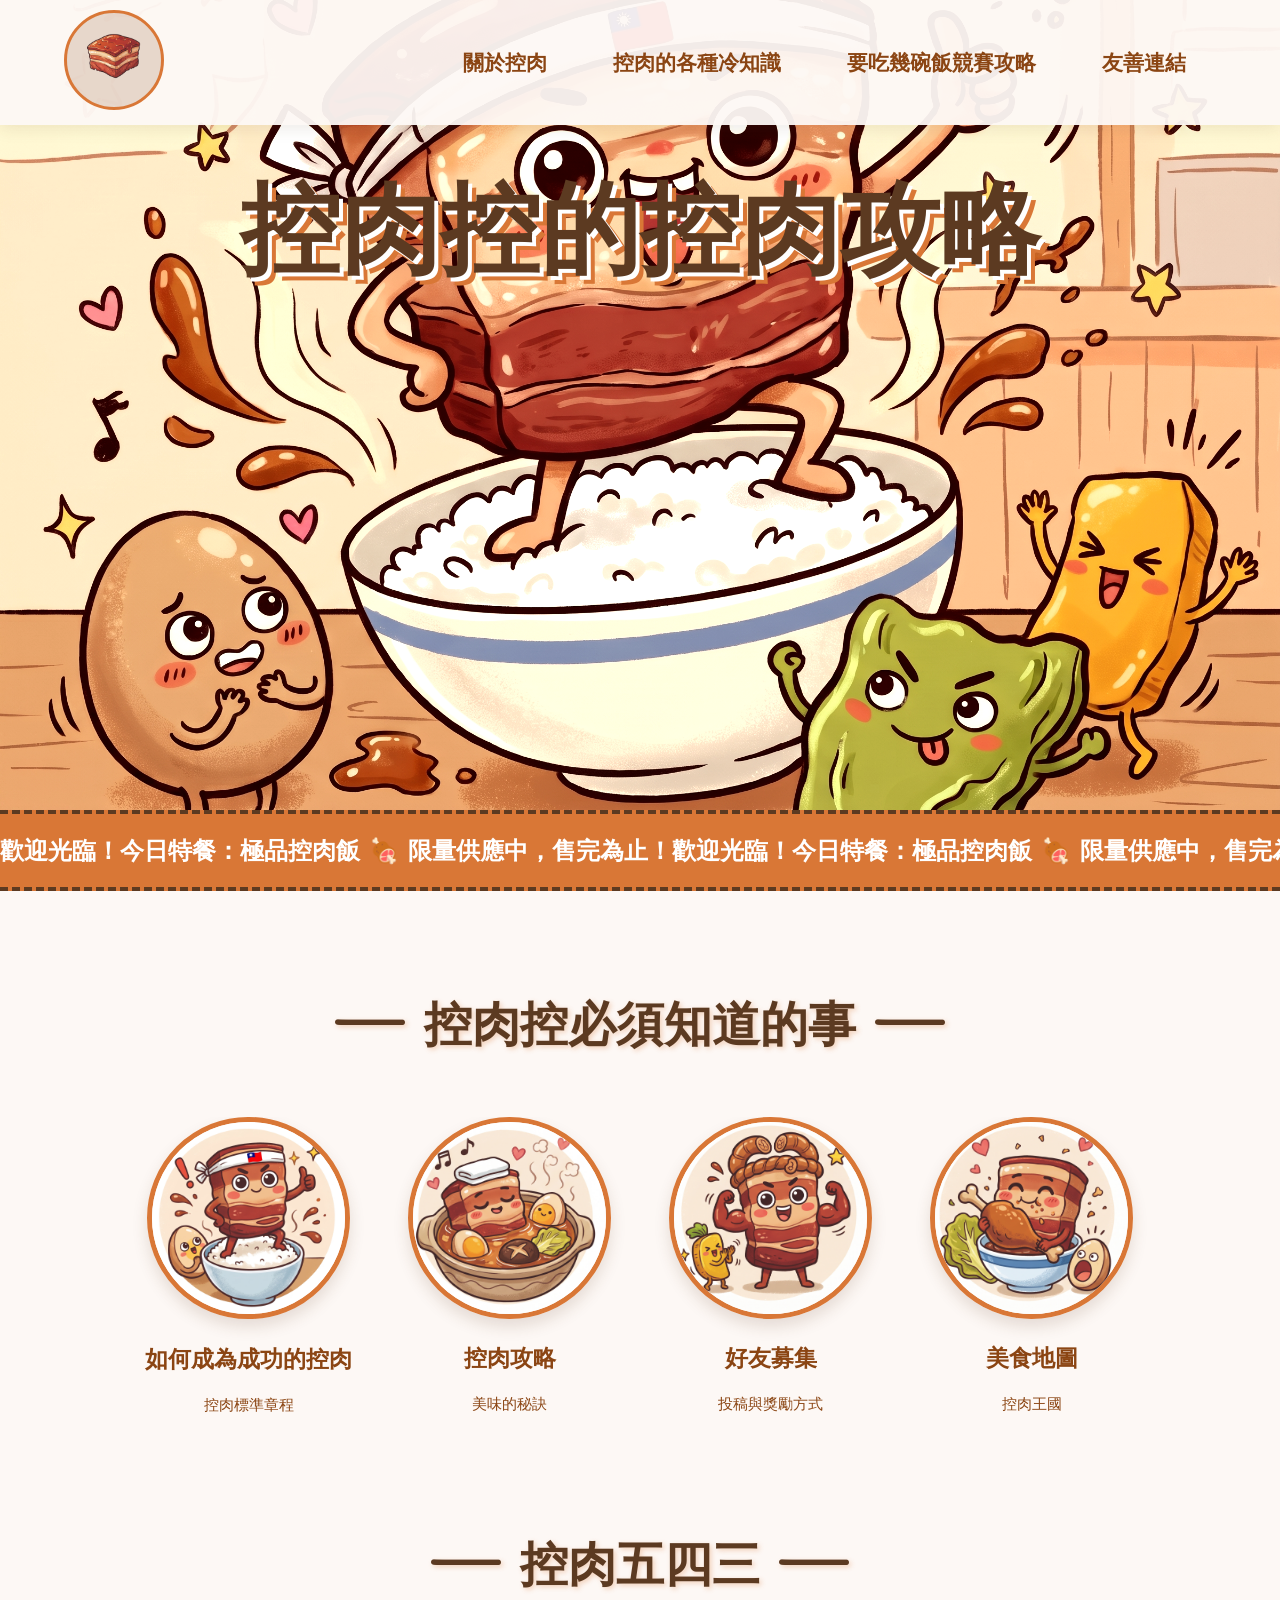
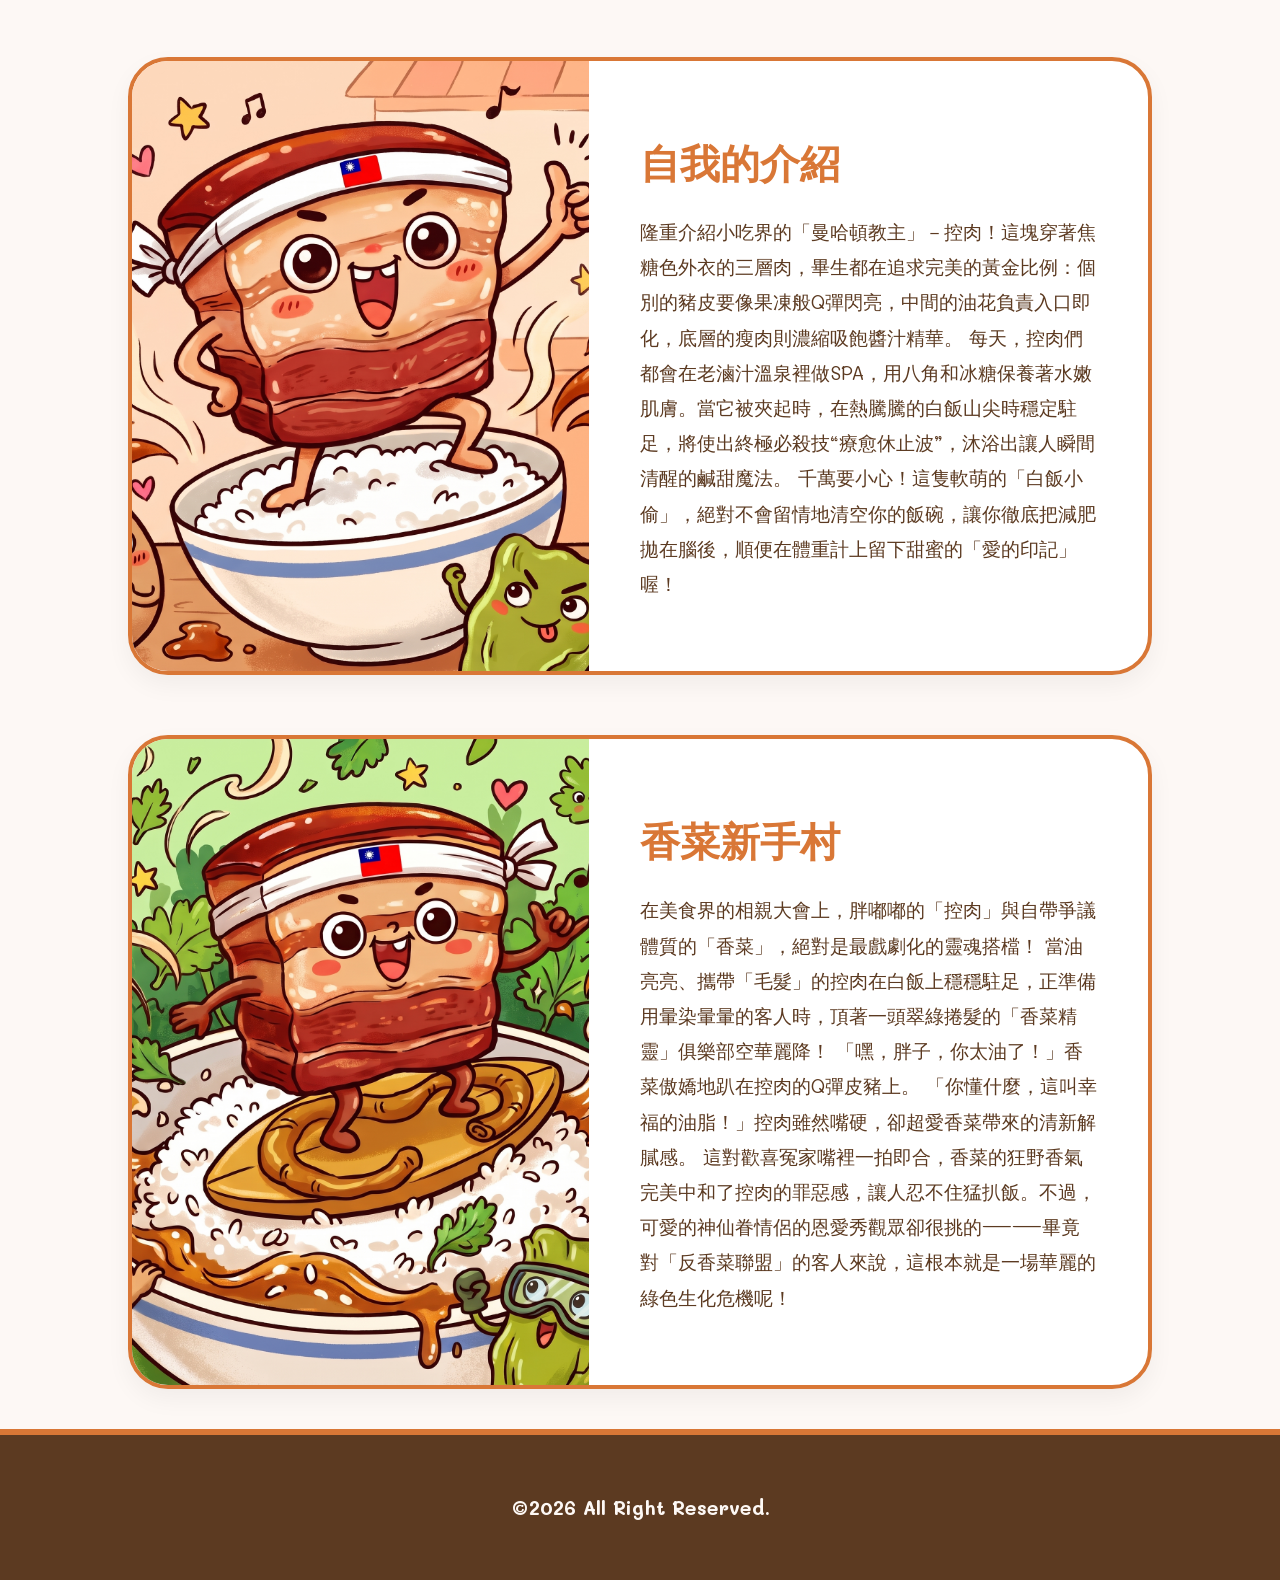
<file: index.html>
<!doctype html> <!-- 宣告這是一份 HTML5 格式的網頁文件，讓瀏覽器用正確的標準來解析 -->
<html> <!-- 網頁的根元素，所有網頁內容都被包在這個標籤裡面 -->

<head>
    <!-- 設定網頁的基本資訊與外部資源連結（此區塊的內容不會直接顯示在網頁畫面上） -->
    <meta charset="utf-8"> <!-- 設定網頁的字元編碼為 UTF-8，確保支援繁體中文等多國語言，避免亂碼 -->
    <title>portfolio</title> <!-- 設定網頁標題，會顯示在瀏覽器的分頁標籤上 -->
    <link rel="stylesheet" type="text/css" href="css/ex3.css"> <!-- 連結外部的 CSS 樣式表檔案，用來控制網頁的排版與外觀 -->
</head>

<body>
    <!-- 網頁的主體，所有讓使用者在瀏覽器視窗中看得到的可視內容都放在這裡 -->

    <!-- header：網頁的頁首區塊，通常包含商標（Logo）與主導覽列 -->
    <header>
        <div class="menu"> <!-- 建立一個區塊（div）用來包裝整個選單，方便用 CSS 設定寬度與對齊 -->
            
            <!-- logo 區塊：放置網站商標，並設定超連結，點擊後可連回首頁 -->
            <div class="logo">
                <a href="https://ex3-lovat.vercel.app/">
                    <img src="images/logo1.png" alt="網站Logo"> <!-- 顯示商標圖片 -->
                </a>
            </div>
            
            <!-- nav：導覽列（Navigation），用來放置網站的主要分頁連結 -->
            <nav>
                <a href="p2.html">關於控肉</a> <!-- a 標籤代表超連結，href 屬性設定點擊後要前往的網址或頁面 -->
                <a href="p1.html">控肉的各種冷知識</a>
                <a href="p1.html">要吃幾碗飯競賽攻略</a>
                <a href="p2.html">友善連結</a>
            </nav>
        </div>
    </header>

    <!-- hero：主視覺區塊，通常放置大張的橫幅圖片與網站最主要的大標題 -->
    <div class="hero">
        <img src="images/hero1.jpg" alt="hero"> <!-- 主視覺圖片 -->
        <h1>控肉控的控肉攻略</h1> <!-- h1 為網頁中層級最高、最重要的大標題 -->
    </div>

    <!-- marquee：跑馬燈區塊，用來顯示滾動的宣傳文字 -->
    <div class="marquee">
        <div class="marquee-track"> <!-- 用來製作 CSS 動畫滾動軌道的容器 -->
            <!-- 第一組文字 -->
            <div class="marquee-content">
                歡迎光臨！今日特餐：極品控肉飯 🍖 限量供應中，售完為止！
            </div>
            <!-- 第二組文字：為了讓 CSS 跑馬燈動畫無縫接軌迴圈，必須放置一組完全一樣的內容 -->
            <div class="marquee-content">
                歡迎光臨！今日特餐：極品控肉飯 🍖 限量供應中，售完為止！
            </div>
        </div>
    </div>

    <!-- card section：卡片導覽區塊，用 section 標籤來劃分一個具特定主題的內容區段 -->
    <section>
        <h1>— 控肉控必須知道的事 —</h1> <!-- 該區段的主題標題 -->
        
        <!-- card：個別的卡片區塊，包含圖片、標題與簡介，並且整張卡片包在 a 標籤內使其可點擊 -->
        <div class="card">
            <a href="p2.html">
                <img src="images/1.jpg" alt="卡片圖片">
                <h2>如何成為成功的控肉</h2> <!-- h2 為次級標題，層級在 h1 之下 -->
                <p>控肉標準章程</p> <!-- p 代表段落（Paragraph），用來放置一般說明的文字 -->
            </a>
        </div>

        <div class="card">
            <a href="p1.html">
                <img src="images/2.png">
                <h2>控肉攻略</h2>
                <p>美味的秘訣</p>
            </a>
        </div>

        <div class="card">
            <a href="p2.html">
                <img src="images/3.png">
                <h2>好友募集</h2>
                <p>投稿與獎勵方式</p>
            </a>
        </div>

        <div class="card">
            <a href="p1.html">
                <img src="images/4.png">
                <h2>美食地圖</h2>
                <p>控肉王國</p>
            </a>
        </div>
    </section>

    <!-- description section：文章介紹區塊 -->
    <section>
        <h1>— 控肉五四三 —</h1>
        
        <!-- article：代表一篇獨立、完整的文章或內容區塊 -->
        <article>
            <!-- a_left：文章的左側區塊，負責放置圖片與懸停時顯示的「More」按鈕 -->
            <div class="a_left">
                <img src="images/hero1.jpg" />
                <a href="p2.html">    
                    <div class="moreb">More</div> <!-- CSS 設計中隱藏的按鈕，滑鼠移入時才會出現 -->
                </a>
            </div>

            <!-- a_right：文章的右側區塊，負責放置文章標題與內文段落 -->
            <div class="a_right">
                <h2>自我的介紹</h2>
                <p>隆重介紹小吃界的「曼哈頓教主」－控肉！這塊穿著焦糖色外衣的三層肉，畢生都在追求完美的黃金比例：個別的豬皮要像果凍般Q彈閃亮，中間的油花負責入口即化，底層的瘦肉則濃縮吸飽醬汁精華。

每天，控肉們都會在老滷汁溫泉裡做SPA，用八角和冰糖保養著水嫩肌膚。當它被夾起時，在熱騰騰的白飯山尖時穩定駐足，將使出終極必殺技“療愈休止波”，沐浴出讓人瞬間清醒的鹹甜魔法。

千萬要小心！這隻軟萌的「白飯小偷」，絕對不會留情地清空你的飯碗，讓你徹底把減肥拋在腦後，順便在體重計上留下甜蜜的「愛的印記」喔！</p>
            </div>
        </article>

        <!-- 第二篇文章區塊，結構與上方 article 相同 -->
        <article>
            <div class="a_left">
                <img src="images/hero2.jpg" />
                <a href="p2.html">    
                    <div class="moreb">More</div>
                </a>
            </div>

            <div class="a_right">
                <h2>香菜新手村</h2>
                <p>在美食界的相親大會上，胖嘟嘟的「控肉」與自帶爭議體質的「香菜」，絕對是最戲劇化的靈魂搭檔！

當油亮亮、攜帶「毛髮」的控肉在白飯上穩穩駐足，正準備用暈染暈暈的客人時，頂著一頭翠綠捲髮的「香菜精靈」俱樂部空華麗降！

「嘿，胖子，你太油了！」香菜傲嬌地趴在控肉的Q彈皮豬上。 「你懂什麼，這叫幸福的油脂！」控肉雖然嘴硬，卻超愛香菜帶來的清新解膩感。

這對歡喜冤家嘴裡一拍即合，香菜的狂野香氣完美中和了控肉的罪惡感，讓人忍不住猛扒飯。不過，可愛的神仙眷情侶的恩愛秀觀眾卻很挑的——畢竟對「反香菜聯盟」的客人來說，這根本就是一場華麗的綠色生化危機呢！</p>
            </div>
        </article>
    </section>

    <!-- footer：網頁的頁尾區塊，通常放置版權聲明、聯絡資訊等次要資訊 -->
    <footer>
        &copy;2026 All Right Reserved. <!-- &copy; 是 HTML 實體字元，會在網頁上顯示為版權符號 © -->
    </footer>

</body>
</html>
</file>
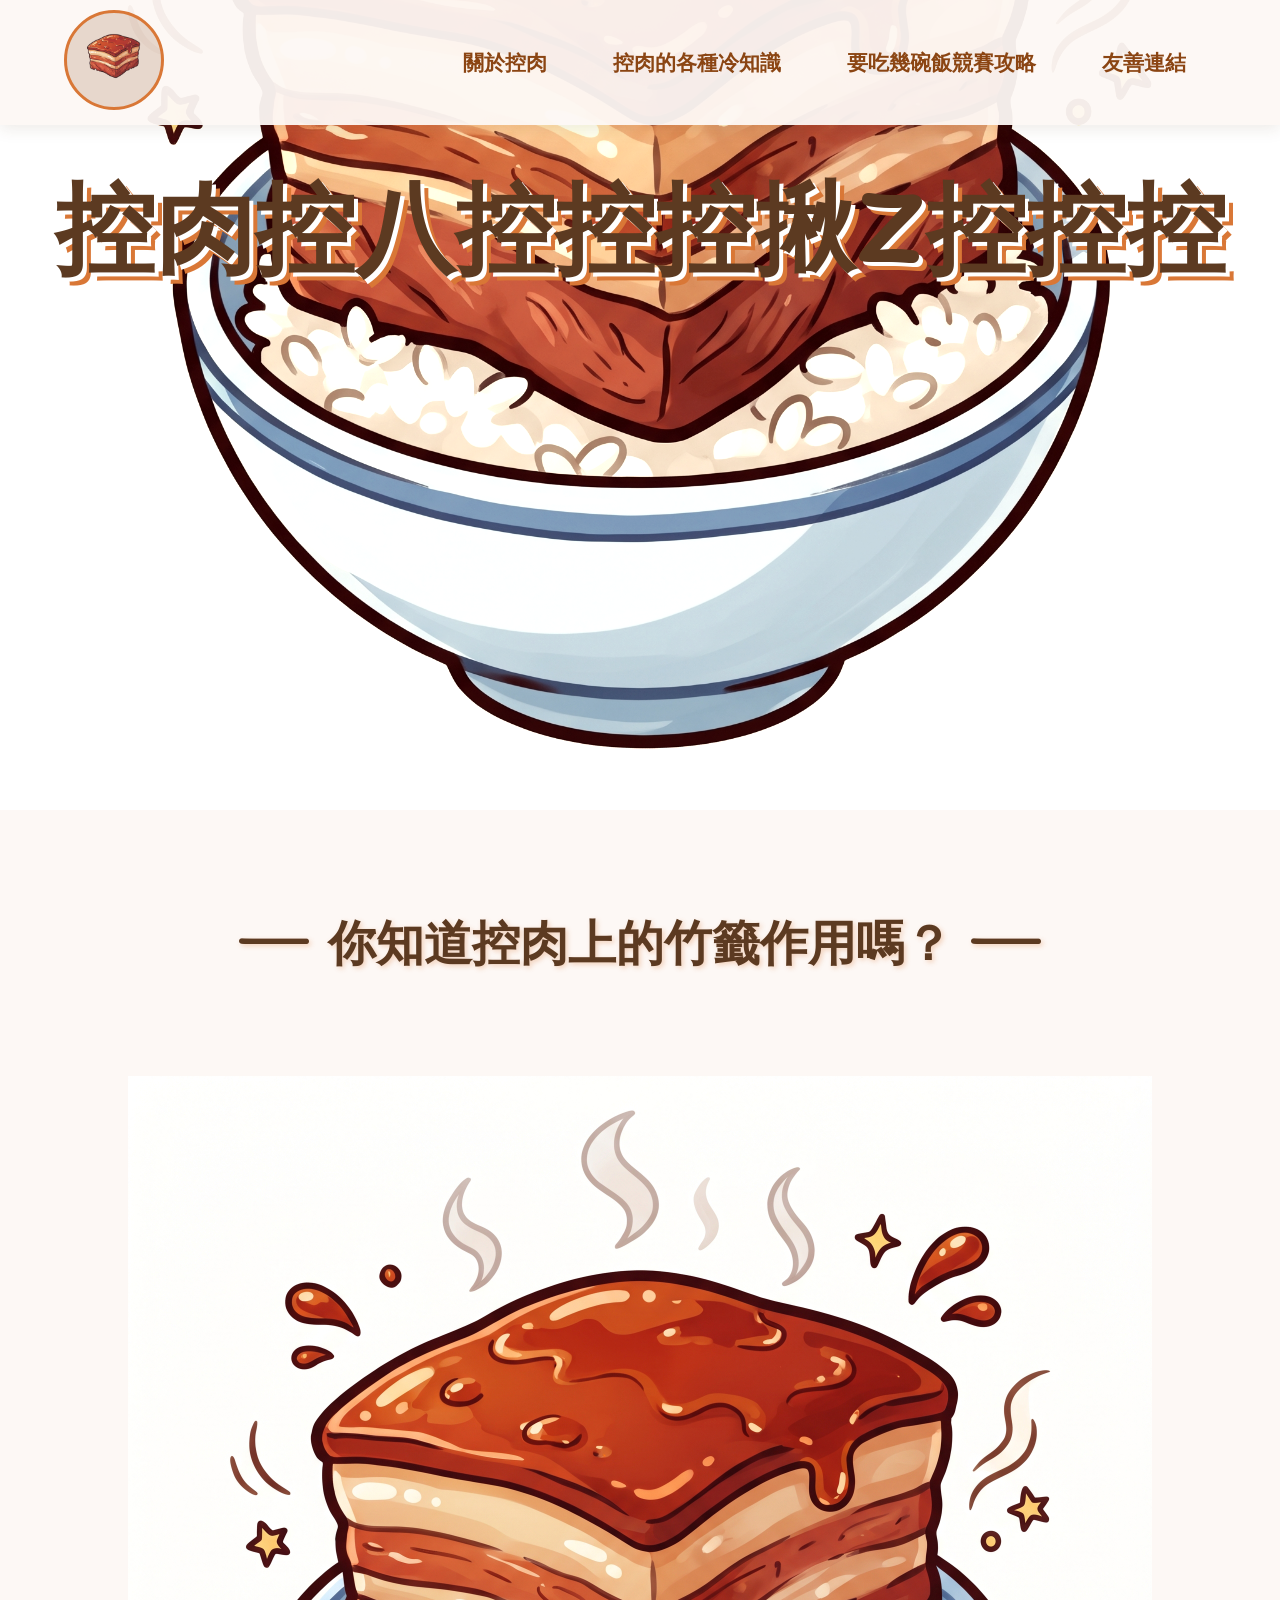
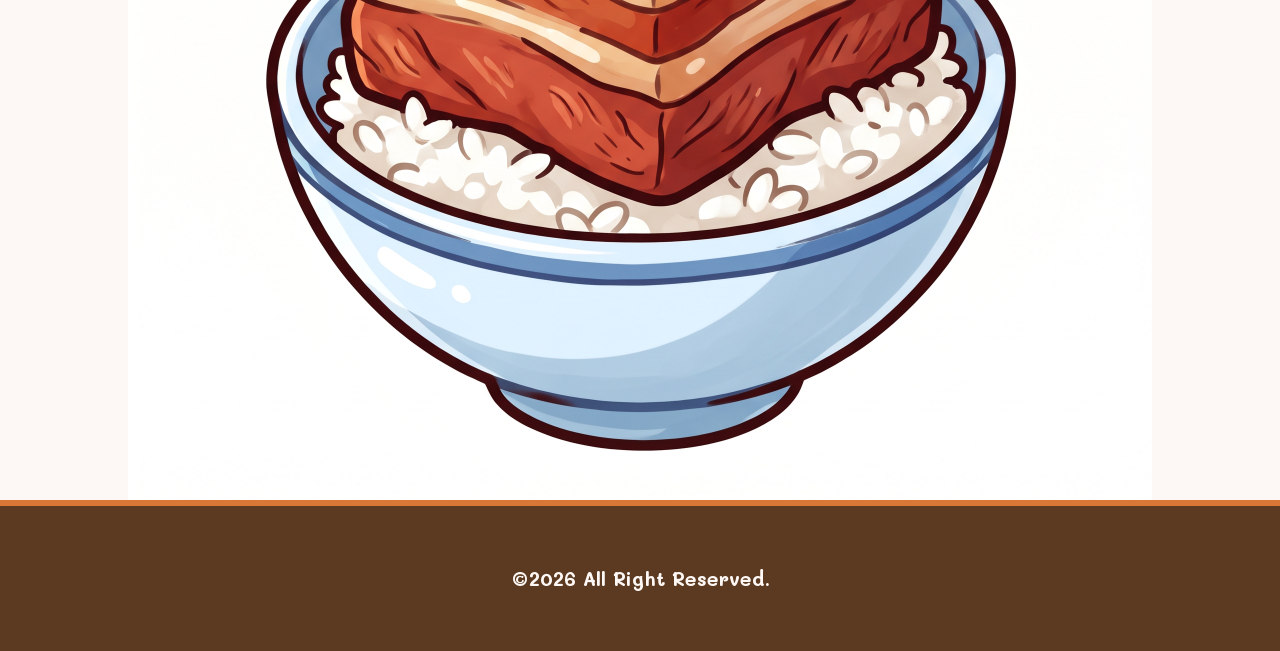
<file: p1.html>
<!doctype html>
<html>

<head><!--設定頁面基本資訊+外部連結-->
<meta charset="utf-8">
<title>portfolio</title>
<link rel="stylesheet" type="text/css" href="css/ex3.css">
</head>

<body><!--瀏覽器看得見的內容-->
<!--header-->
<header>
    <div class="menu">
        <!--logo-->
        <div class="logo">
            <a href="https://ex3-lovat.vercel.app/">
            <img src="images/logo1.png">
            </a>
        </div>
        <!--nav-->
        <nav>
            <a href="p2.html">關於控肉</a>
            <a href="p1.html">控肉的各種冷知識</a>
            <a href="p1.html">要吃幾碗飯競賽攻略</a>
            <a href="p2.html">友善連結</a>
        </nav>
    </div>
    
</header>

<!--hero-->
<div class="hero">
    <img src="images/logo1.jpg" alt="hero">
    <h1>控肉控八控控控揪Z控控控</h1>
</div>

<!--card section-->
<section>
    <h1>— 你知道控肉上的竹籤作用嗎？ —</h1>
       

</section>

<!--description section-->
<section>
    </article>

        <div class="a_left">
            <img src="images/logo1.jpg" />
            <a href="#">    
                <div class="moreb"></div>
            </a>
        </div>

    </article>

</section>

<!--footer-->
<footer>
&copy;2026 All Right Reserved.
</footer>

</body>
</html>
</file>
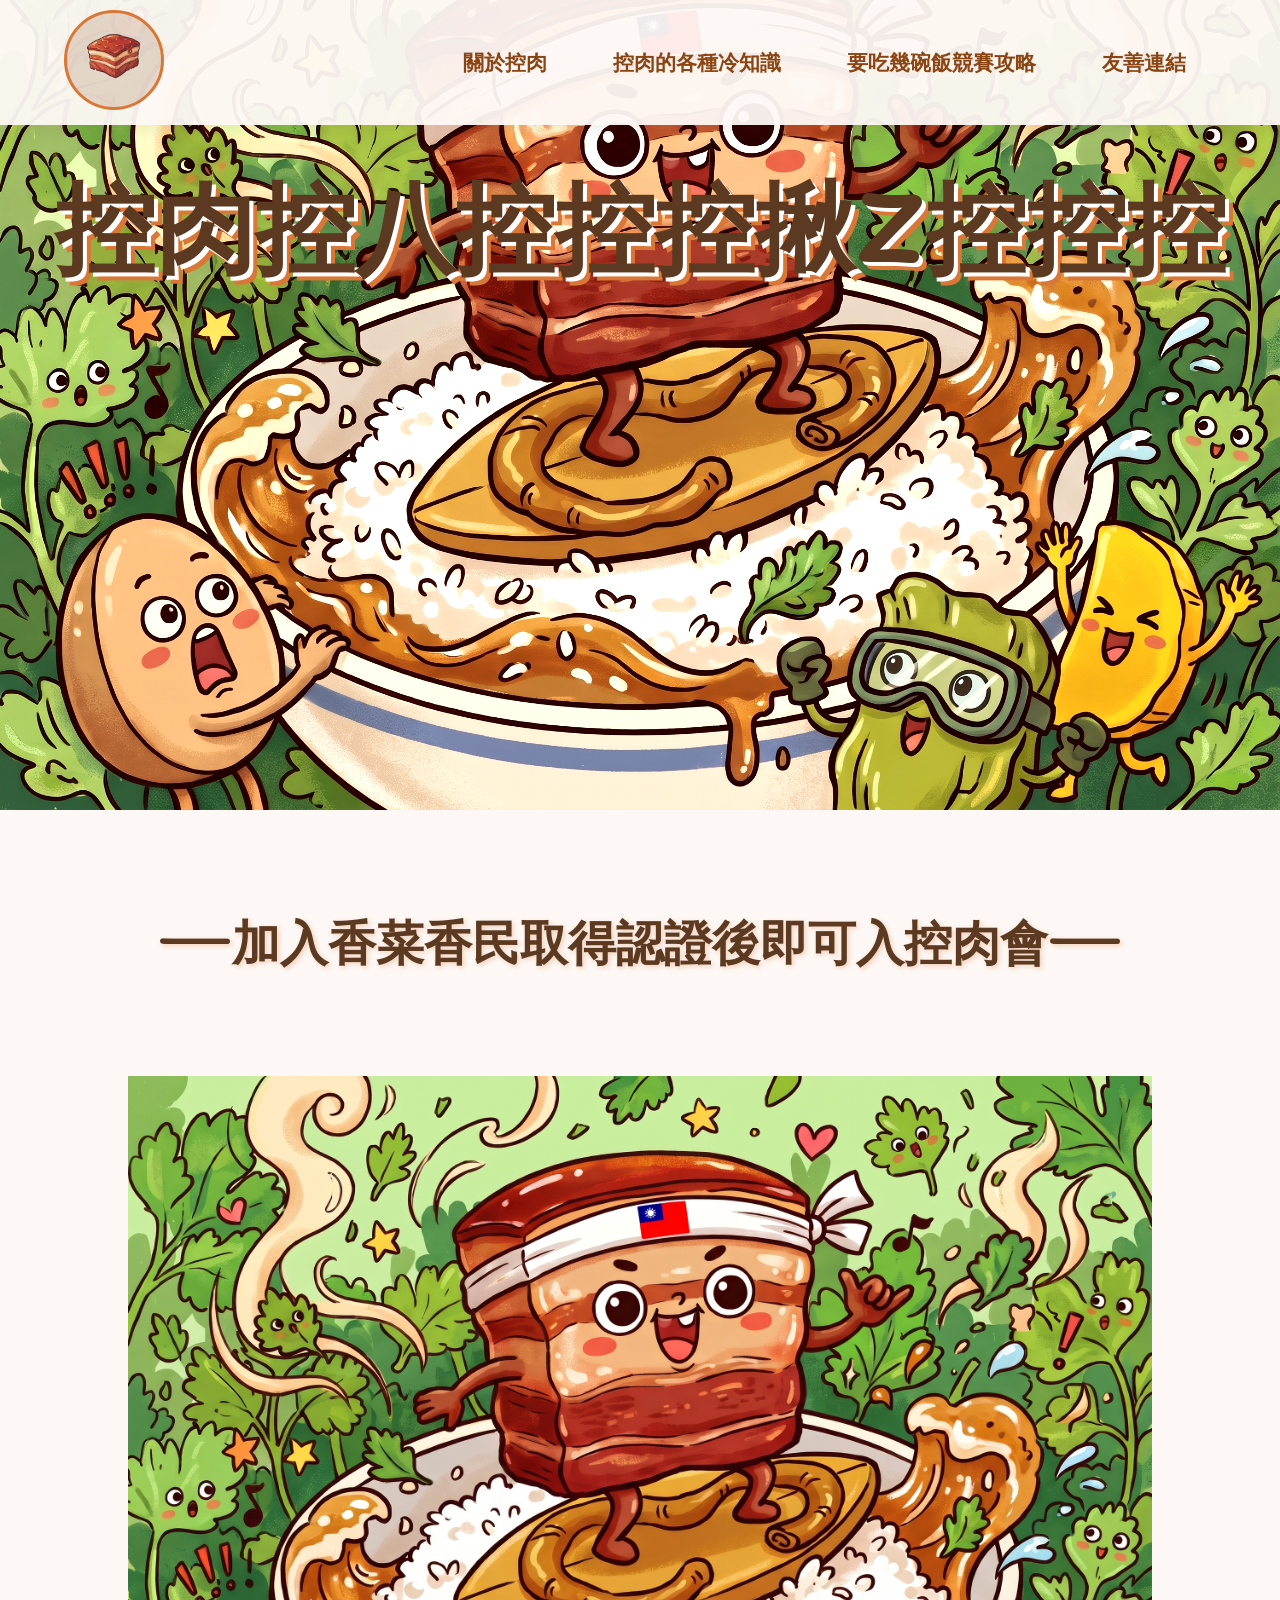
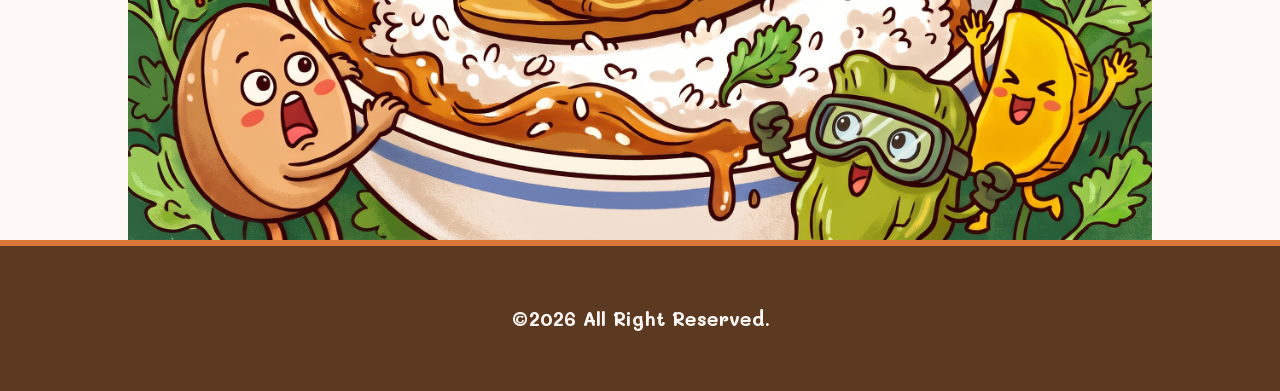
<file: p2.html>
<!doctype html>
<html>

<head><!--設定頁面基本資訊+外部連結-->
<meta charset="utf-8">
<title>portfolio</title>
<link rel="stylesheet" type="text/css" href="css/ex3.css">
</head>

<body><!--瀏覽器看得見的內容-->
<!--header-->
<header>
    <div class="menu">
        <!--logo-->
        <div class="logo">
            <a href="https://ex3-lovat.vercel.app/">
            <img src="images/logo1.png">
            </a>
        </div>
        <!--nav-->
        <nav>
            <a href="p2.html">關於控肉</a>
            <a href="p1.html">控肉的各種冷知識</a>
            <a href="p1.html">要吃幾碗飯競賽攻略</a>
            <a href="p2.html">友善連結</a>
        </nav>
    </div>
    
</header>

<!--hero-->
<div class="hero">
    <img src="images/hero2.jpg" alt="hero">
    <h1>控肉控八控控控揪Z控控控</h1>
</div>


<!--card section-->
<section>
    <h1>—加入香菜香民取得認證後即可入控肉會—</h1>
       

</section>

<!--description section-->
<section>
    </article>

        <div class="a_left">
            <img src="images/hero2.jpg" />
            <a href="#">    
                <div class="moreb"></div>
            </a>
        </div>

    </article>

</section>

<!--footer-->
<footer>
&copy;2026 All Right Reserved.
</footer>

</body>
</html>
</file>
<file: css/ex3.css>
/* =========================================
   字體匯入區塊
========================================= */
/* 導入 Google 字體：Mali 與 Nunito */
@import url('https://fonts.googleapis.com/css2?family=Mali:wght@400;700&family=Nunito:wght@400;700&display=swap');


/* =========================================
   全站基礎設定 (Base Styles)
========================================= */
body {
    padding: 0; /* 清除瀏覽器預設的內距 */
    margin: 0;  /* 清除瀏覽器預設的外距，讓網頁貼齊邊緣 */
    font-size: 1.2rem; /* 設定全站基礎字體大小 */
    
    /* 控肉的深棕色 (文字顏色) */
    color: #5C3A21; 
    /* 溫潤的米白飯底色 (網頁背景色) */
    background-color: #FDF8F5; 
    /* 設定字體優先順序：優先使用 Mali 與 Nunito */
    font-family: 'Mali', 'Nunito', 'Comic Sans MS', 'Microsoft JhengHei', sans-serif;
}

/* 反白選取文字時的樣式 */
::selection {
    /* 選取時的背景色為焦糖橘色 */
    background: #D97736;
    /* 選取時的文字顏色為純白 */
    color: #FFFFFF;
    
    white-space: nowrap; /* 強制文字不換行 */
    font-size: clamp(0.75rem, 1.2vw, 1rem); /* RWD設定：字體大小隨螢幕縮放 */
    overflow: hidden;
    text-overflow: ellipsis;
}

/* 所有的超連結基礎設定 */
a {
    text-decoration: none; /* 移除超連結預設的底線 */
    color: #8B4513; /* 預設深棕色 */
    display: inline-block; /* 讓超連結可以設定寬高與內外距 */
    transition: color 0.3s ease; /* 設定顏色改變時的漸變轉場動畫，時間 0.3 秒 */
}

/* 滑鼠移至超連結上方時的樣式 */
a:hover {
    color: #D97736; 
}


/* =========================================
   頁首與導覽列 (Header & Navigation)
========================================= */
/* header 區塊 */
header {
    position: fixed; /* 固定在螢幕畫面上，不隨滾動條移動 */
    top: 0; /* 貼齊畫面最上方 */
    width: 100%; /* 寬度滿版 */
    height: auto; /* 高度隨內容自動調整 */
    z-index: 200000; /* 設定極高的層級，確保導覽列永遠蓋在其他元素最上層 */
    background: rgba(253, 248, 245, 0.95); /* 帶有 95% 不透明度的背景，呈現微透視感 */
    box-shadow: 0 4px 15px rgba(92, 58, 33, 0.1); /* 底部添加柔和的陰影產生立體感 */
}

/* menu 選單容器 */
.menu {
    width: 90%; /* 寬度佔畫面的 90% */
    margin: 10px auto; /* 上下邊距 10px，左右置中 */
    display: flex; /* 使用 Flexbox 排版，讓 Logo 和導覽列並排 */
    align-items: center; /* 讓內部元素垂直置中對齊 */
}

/* logo 區塊 */
.logo {
    flex: 0 0 100px; /* 固定寬度為 100px，不隨畫面伸縮 */
}

.logo img {
    width: 100%; /* 圖片寬度填滿 */
    margin: auto; /* 圖片置中 */
    background: rgba(180, 140, 110, 0.3); /* 底色改為具透明度的淡棕色 */
    border-radius: 60%; /* 將圖片變成正圓形 */
    border: 3px solid #D97736; /* 外框改為橘棕色實線 */
    padding: 5px; /* 圖片與外框的距離 */
    box-sizing: border-box; /* 確保內距與邊框計算在總寬度內，不會撐破版面 */
}

/* nav 導覽連結區塊 */
nav {
    flex: 1; /* 佔據 Flexbox 中剩餘的所有空間 */
    text-align: right; /* 文字靠右對齊 */
}

nav a {
    padding: 30px; /* 連結的點擊範圍變大 */
    font-weight: bold; /* 字體加粗 */
    font-size: 1.3rem; /* 字體大小 */
}

nav a:hover {
    text-decoration: none; /* 滑鼠懸停時依然不顯示底線 */
    background-color: rgba(217, 119, 54, 0.1); /* 滑鼠懸停時加上極淡的橘色背景 */
    border-radius: 20px; /* 懸停背景加上圓角 */
}


/* =========================================
   主視覺區塊 (Hero Section)
========================================= */
.hero {
    position: relative; /* 設定相對定位，讓內部的標題可以絕對定位 */ 
    width: 100%; /* 寬度滿版 */
    height: 90vh; /* 高度設定為螢幕視窗高度的 90% */
    background: linear-gradient(135deg, #FDF8F5 0%, #F5D3B3 40%, #D97736 100%);
    
    white-space: nowrap; /* 強制區塊內文字不換行 */
    /* RWD設定：字體大小縮放，最小 12px (0.75rem)，最大約 16px (1rem) */
    font-size: clamp(0.75rem, 1.2vw, 1rem); 
    overflow: hidden; /* 超出區塊範圍的內容隱藏 */
    text-overflow: ellipsis; /* 文字超出時顯示刪節號... */
}

.hero img {
    width: 100%; /* 寬高填滿父層 */
    height: 100%;
    object-fit: cover; /* 讓圖片保持比例填滿區塊，多餘部分會被裁切 (類似背景圖效果) */
    object-position: bottom; /* 圖片對齊重點為底部 */
    /* 微微加上復古暖色濾鏡 (褐色濾鏡 20%，對比度 1.1 倍) */
    filter: sepia(20%) contrast(1.1); 
    
    white-space: nowrap; 
    font-size: clamp(0.75rem, 1.2vw, 1rem); 
    overflow: hidden;
    text-overflow: ellipsis;
}

/* 定義主視覺標題的漸入動畫 */
@keyframes fadeInTitle {
    0% {
        opacity: 0;
        /* 起始位置稍微偏下 */
        transform: translate(-50%, -40%);
    }
    100% {
        opacity: 1;
        /* 結束時回到正中央 */
        transform: translate(-50%, -50%);
    }
}

.hero h1 {
    position: absolute; /* 絕對定位，浮在圖片上方 */
    top: 20%; /* 距離頂部 20% */
    left: 50%; /* 距離左側 50% */
    /* 將預設的 transform 交由 animation 處理 */
    
    /* RWD設定：字體大小會隨螢幕寬度 (vw) 自動縮放，最小 40px，最大 100px */
    font-size: clamp(40px, 8vw, 100px); 
    white-space: nowrap; /* 強制標題文字不換行，保持單行排版 */
    color: #5C3A21;
    text-shadow: 4px 4px 0px #FFFFFF, 8px 8px 0px #D97736;
    font-weight: 700;
    
    /* 【已修改】套用漸入動畫 (播放時間 1.5秒，動畫結束後停留在最後狀態) */
    opacity: 0;
    animation: fadeInTitle 1.5s ease-out forwards;
}


/* =========================================
   跑馬燈區塊 (Marquee)
========================================= */
.marquee {
    width: 100%; /* 滿版寬度 */
    overflow: hidden; /* 隱藏跑出視窗外的文字 */
    background: #D97736; /* 滷汁深橘色背景 */
    color: #FFFFFF; /* 文字白色 */
    padding: 20px 0; /* 上下內距 */
    /* 上下加上深棕色虛線，增加設計感 */
    border-top: 4px dashed #5C3A21;
    border-bottom: 4px dashed #5C3A21;
}

.marquee-track {
    display: flex; /* 讓裡面的文字區塊橫向排列 */
    width: max-content; /* 軌道寬度等於內容的總長度 */
    animation: marquee 20s linear infinite; /* 套用下方定義的動畫，20秒跑完一次，等速，無限循環 */
}

/* 定義跑馬燈動畫關鍵影格 */
@keyframes marquee {
    from {
        transform: translateX(0); /* 起點：X軸不移動 */
    }
    to {
        transform: translateX(-50%); /* 終點：向左移動剛好一半的距離 (達成無縫接軌) */
    }
}

.marquee-content {
    flex-shrink: 0; /* 防止跑馬燈內容被擠壓變形 */
    padding-right: 0px; 
    white-space: nowrap; /* 強制跑馬燈文字不換行 */
    font-size: max(1.5rem, 1vw); /* RWD設定：字體最小 1.5rem，若螢幕寬度 1vw 更大則放大 */
    font-weight: bold;
}


/* =========================================
   內容區塊佈局 (Section)
========================================= */
section {
    display: flex; /* 使用 Flexbox 排列內容 */
    flex-wrap: wrap; /* 允許內部元素換行排列 */
    gap: 20px; /* 元素之間的間距為 20px */
    width: 80%; /* 寬度佔畫面的 80% */
    margin: auto; /* 區塊置中 */
    margin-top: 60px; /* 與上方區塊保持距離 */
}

section h1 {
    flex: 0 0 100%; /* 標題獨佔一整行 (寬度100%) */
    color: #5C3A21;
    text-align: center; /* 標題置中 */
    font-size: 3rem;
    text-shadow: 2px 2px 5px rgba(217, 119, 54, 0.3); /* 淡淡的橘色陰影 */
}


/* =========================================
   卡片區塊 (Cards)
========================================= */
.card {
    /* RWD佈局計算：一行放 4 個，減去三個 20px 的間距後平均分配寬度 */
    flex: 0 0 calc((100% - 20px * 3) / 4);
    text-align: center; /* 卡片內容置中 */
    cursor: pointer; /* 滑鼠移過去變成手指圖示，提示可點擊 */
    
    /* 【已修改】加入 3D 視角 (perspective)，讓翻轉動畫有真實的 3D 空間感 */
    perspective: 1000px;
    
    white-space: nowrap; /* 強制文字不換行 */
    font-size: clamp(0.75rem, 1.2vw, 1rem); 
    overflow: hidden;
    text-overflow: ellipsis;
}

.card img {
    width: 80%; /* 圖片寬度為卡片的 80% */
    border-radius: 50%; /* 圖片變正圓 */
    border: 5px solid #D97736; /* 橘色實心粗邊框 */
    box-shadow: 0 8px 15px rgba(92, 58, 33, 0.15); /* 底部陰影 */
    
    /* 【已修改】開啟 3D 變形支援，並將轉場時間設為 0.8秒 */
    transform-style: preserve-3d;
    transition: transform 0.8s ease-in-out;
    
    white-space: nowrap; 
    font-size: clamp(0.75rem, 1.2vw, 1rem); 
    overflow: hidden;
    text-overflow: ellipsis;
}

/* 滑鼠懸停在卡片時，針對裡面的圖片產生特效 */
.card:hover img {
    /* 【已修改】沿著 Y 軸翻轉 360 度 (轉一圈回到正面，模擬翻卡片) */
    transform: rotateY(360deg); 
}


/* =========================================
   文章區塊 (Article)
========================================= */
article {
    flex: 0 0 100%; /* 文章區塊獨佔一行 */
    margin: auto;
    margin-bottom: 40px; /* 每篇文章底部距離 40px */
    border: solid 4px #D97736; /* 橘棕色邊框 */
    border-radius: 40px; /* 大圓角設計，讓矩形變得圓潤可愛 */
    box-sizing: border-box;
    background-color: #FFFFFF; /* 白色底色 */
    box-shadow: 0 10px 25px rgba(0, 0, 0, 0.05); /* 輕微的立體陰影 */

    display: flex; /* 將內部左右區塊水平排列 */
    overflow: hidden; /* 確保內部圖片或內容不會超出版框圓角 */
    transition: all 0.4s ease; /* 懸停時的漸變效果 */
}

/* 排版設計：針對偶數項 (第2, 4, 6...個) 文章，將左右圖片與文字反轉排列 */
section > a:nth-of-type(2n) article {
    flex-direction: row-reverse;
} 

/* 滑鼠懸停在文章時的特效 */
article:hover {
    border: solid 8px #5C3A21; /* 邊框變深且變粗 */
    background: rgba(217, 119, 54, 0.1); /* 底色變成淡橘色 */
    transform: translateY(-5px); /* 整個區塊微微向上浮起 */
}

/* 文章左側圖片區塊 */
.a_left {
    flex: 1; /* 佔文章的一半空間 */
}

.a_left img {
    float: left;
    width: 100%; /* 填滿區塊 */
    height: 100%;
    object-fit: cover; /* 保持比例填滿並裁切多餘部分 */
    object-position: center; /* 聚焦在圖片中心 */
}

/* 文章右側文字區塊 */
.a_right {
    flex: 1; /* 佔文章的另一半空間 */
    padding: 5%; /* 內距，讓文字不要貼齊邊緣 */
    box-sizing: border-box;
    color: #5C3A21;
    text-align: left; /* 文字靠左對齊 */
    line-height: 2.2rem; /* 增加行高，讓閱讀更舒適 */
    display: flex; /* 使用 Flexbox */
    flex-direction: column; /* 內容垂直排列 */
    justify-content: center; /* 內容垂直置中 */
}

.a_right h2 {
    font-size: 2.5rem;
    color: #D97736;
    margin-bottom: 15px; /* 標題與段落的距離 */
}


/* =========================================
   頁尾區塊 (Footer)
========================================= */
footer {
    clear: both; /* 清除所有浮動影響 */
    width: 100%; /* 寬度滿版 */
    padding: 60px 0px; /* 上下內距 */
    text-align: center; /* 文字置中 */
    background-color: #5C3A21; /* 深棕色底 */
    color: #FDF8F5; /* 米白色字 */
    font-weight: bold;
    border-top: 6px solid #D97736; /* 頂部加上橘色分隔線 */
}


/* =========================================
   RWD 設定：平板版面 (1200px 以下)
========================================= */
/* 當螢幕寬度小於 1200px 時執行的 CSS */
@media only screen and (max-width: 1200px) {
    section {
        width: 90%; /* 將版面寬度拉大至 90%，減少兩側空白，讓空間更好運用 */
    }
}


/* =========================================
   RWD 設定：手機版面 (768px 以下)
========================================= */
/* 當螢幕寬度小於 768px (通常為手機) 時執行的 CSS */
@media only screen and (max-width: 768px) {
    body {
        font-size: 1.3rem; /* 稍微放大手機版基礎字體，提升可讀性 */
    }
    
    /* 導覽列容器改為垂直排列 */
    .menu {
        margin: 20px auto;
        flex-direction: column; /* 讓 Logo 與選單變成上下推疊 */
    }

    /* Logo 置中並縮小尺寸 */
    .logo {
        text-align: center;
    }
    .logo img {
        width: 30%; /* 手機上 Logo 變小 */
        margin: auto;
    }

    /* 選單連結置中並變成區塊 */
    nav {
        text-align: center;
    }
    nav a {
        padding: 10px; /* 減少內距 */
        display: block; /* 讓連結變成區塊，每個連結佔滿一行 (可視設計需求而定) */
    }

    /* 主視覺區塊高度縮小 */
    .hero {
        height: 60vh; /* 從 90vh 縮小到 60vh，避免佔滿整個手機螢幕 */
    }

    /* 調整手機版的主視覺大字 */
    .hero h1 {
        /* 在手機板重新校正置中屬性 */
        transform: translate(-50%, -50%); 
        top: 40%; /* 稍微下移 */
        /* RWD設定：手機版將字體範圍縮小為 30px ~ 60px，確保能放進同一排 */
        font-size: clamp(30px, 10vw, 60px); 
        text-shadow: 2px 2px 0px #FFFFFF, 4px 4px 0px #D97736;
    }

    /* 卡片從 1 行 4 個，變成 1 行 2 個 */
    .card {
        /* 計算：100% 減去 1 個 20px 的間距後，除以 2 */
        flex: 0 0 calc((100% - 20px * 1) / 2); 
    }

    /* 文章佈局：從左右排列改成上下排列 */
    article {
        flex-direction: column; /* 圖片在上方，文字在下方 */
        border-radius: 20px; /* 手機版圓角變小 */
    }

    /* 取消偶數項文章的反轉排列，確保手機上全部統一為圖片在上、文字在下 */
    section > a:nth-of-type(2n) article {
        flex-direction: column; 
    }

    /* 調整手機版文章內的間距與標題大小 */
    .a_right {
        padding: 8%; /* 稍微增加文字兩側的留白 */
    }
    .a_right h2 {
        font-size: 2rem; /* 標題稍微縮小 */
    }
}
</file>
